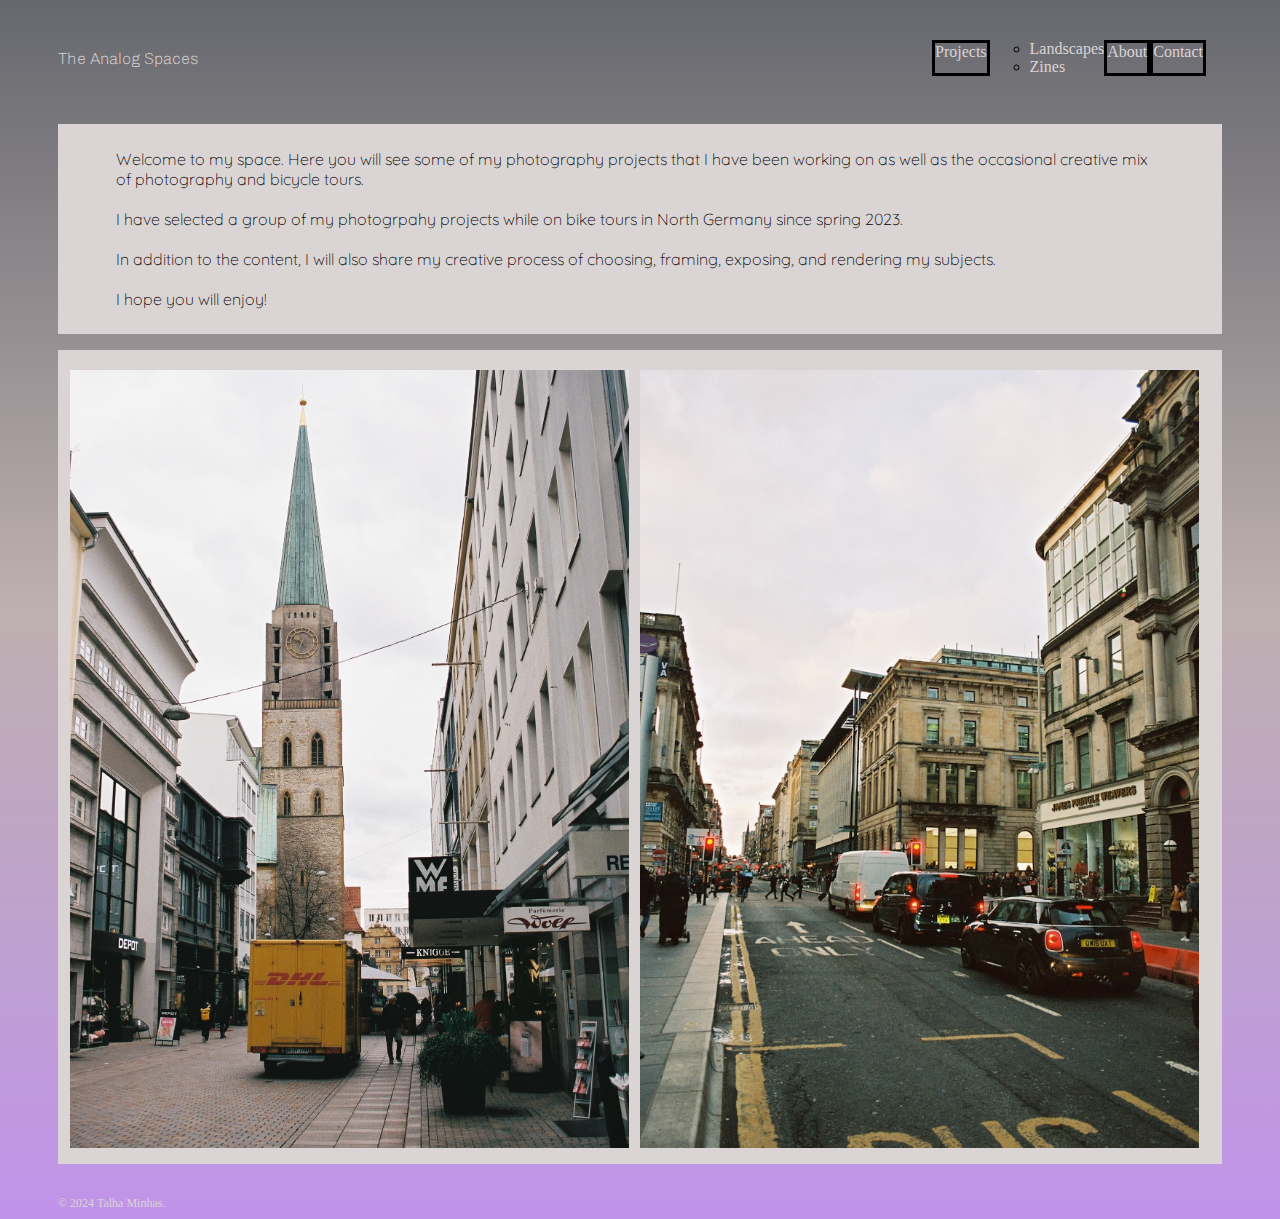
<file: index.html>
<!DOCTYPE html>
<html lang="en">
  <head>
    <title>Through My Lenses</title>
    <meta charset="UTF-8" />
    <meta
      name="viewport"
      content="width=device-width, height=device-height, initial-scale=1"
    />
    <link href="style.css" rel="stylesheet" />
    <link rel="preconnect" href="https://fonts.googleapis.com" />
    <link rel="preconnect" href="https://fonts.gstatic.com" crossorigin />
    <link
      href="https://fonts.googleapis.com/css2?family=Chivo:ital,wght@0,100..900;1,100..900&display=swap"
      rel="stylesheet"
    />
    <link rel="preconnect" href="https://fonts.googleapis.com" />
    <link rel="preconnect" href="https://fonts.gstatic.com" crossorigin />
    <link
      href="https://fonts.googleapis.com/css2?family=Quicksand:wght@300..700&display=swap"
      rel="stylesheet"
    />
  </head>

  <body>
    <div class="header">
      <div class="burger">
        <div class="line"></div>
        <div class="line"></div>
        <div class="line"></div>
      </div>

      <div class="page-name">
        <p>The Analog Spaces</p>
      </div>

      <ul class="burger-menu">
        <li class="menu-item"><a>Projects</a></li>

        <ul class="sub-menu">
          <li>
            <a href="/Projects-landscapes/projects-landscapes.html"
              >Landscapes</a
            >
          </li>
          <li><a href="/Zines/zines.html">Zines</a></li>
        </ul>

        <li class="menu-item"><a>About</a></li>
        <li class="menu-item"><a>Contact</a></li>
      </ul>
    </div>

    <article class="text-home">
      Welcome to my space. Here you will see some of my photography projects
      that I have been working on as well as the occasional creative mix of
      photography and bicycle tours.<br /><br />I have selected a group of my
      photogrpahy projects while on bike tours in North Germany since spring
      2023.<br /><br />In addition to the content, I will also share my creative
      process of choosing, framing, exposing, and rendering my subjects.<br /><br />I
      hope you will enjoy!
    </article>

    <div class="image-container-1">
      <div class="home-image">
        <img src="images/5.30.JPG" alt="dhl" class="home-image" />
      </div>
      <div class="home-image">
        <img
          src="images/R1-00240-0017.JPG"
          alt="glasgow-street"
          class="home-image"
        />
      </div>
    </div>

    <footer class="copywrite-declaration">© 2024 Talha Minhas.</footer>
    <script src="script.js"></script>
  </body>
</html>
</file>
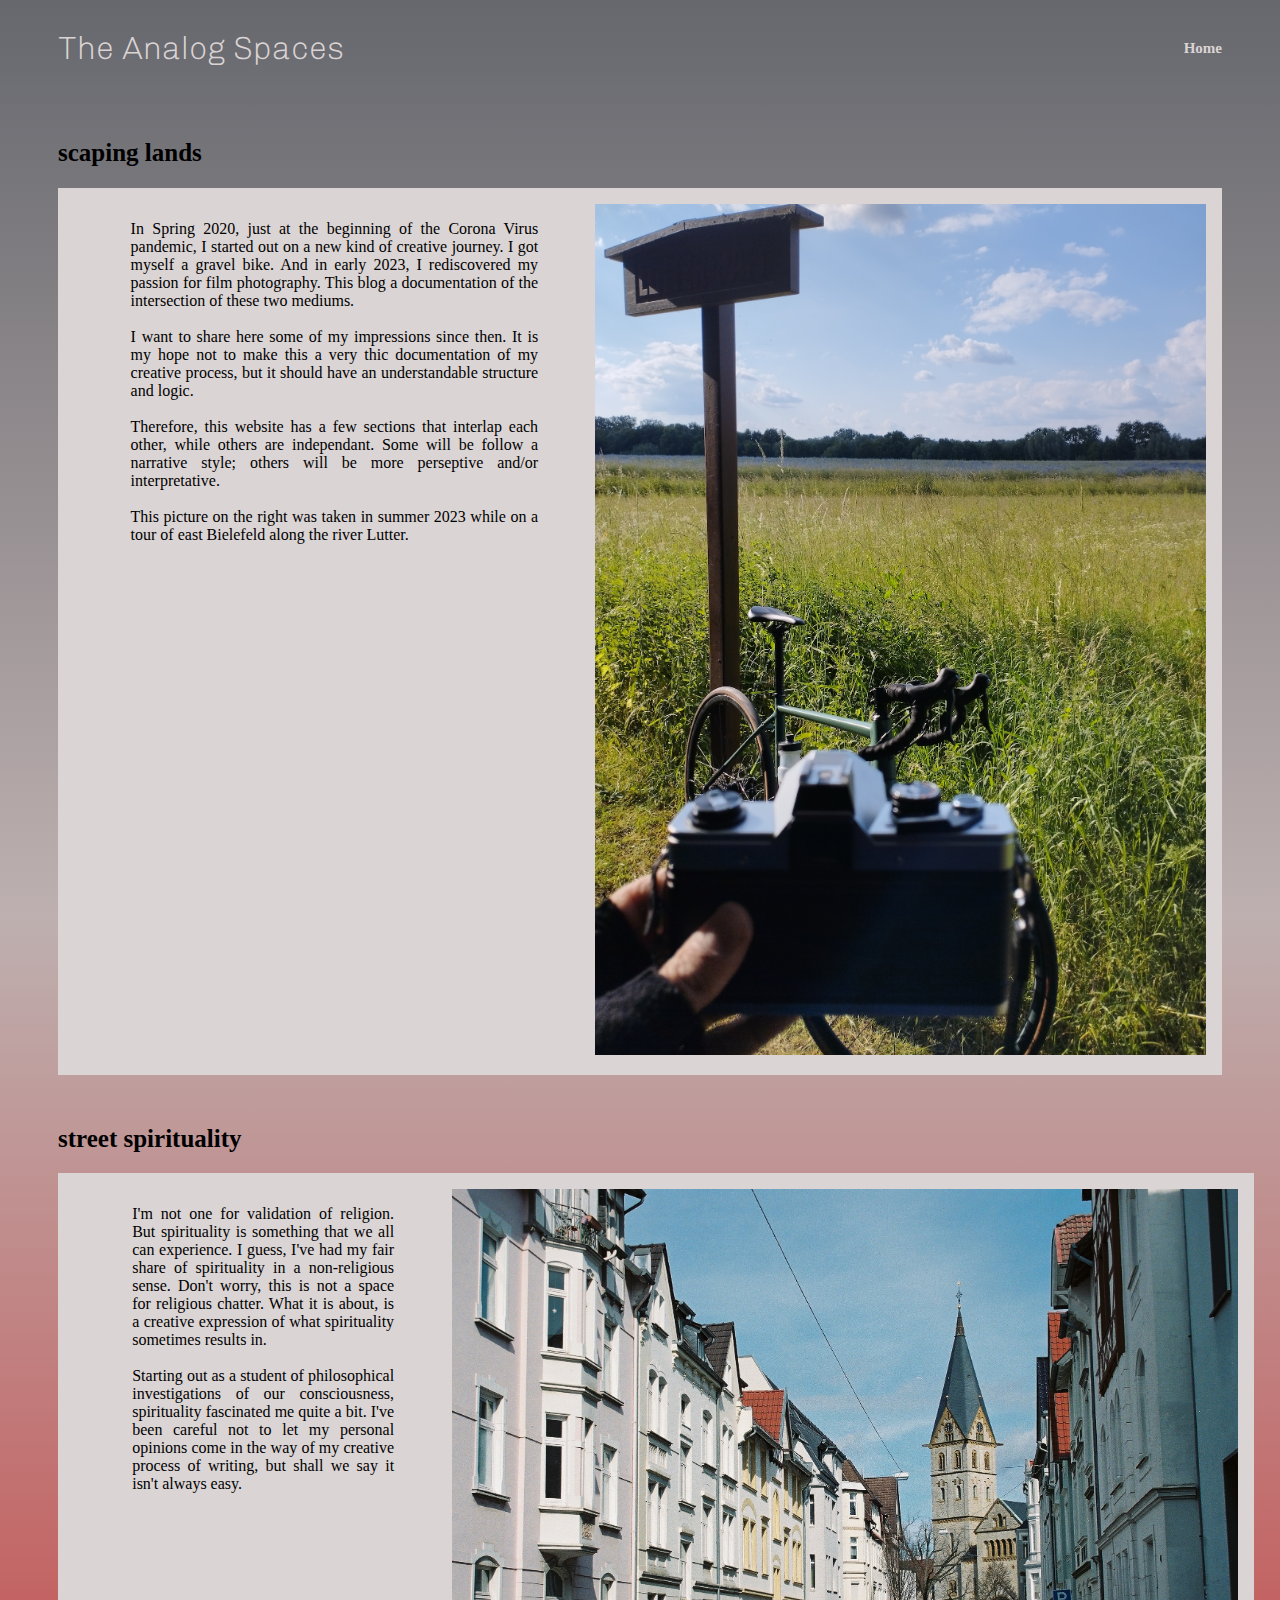
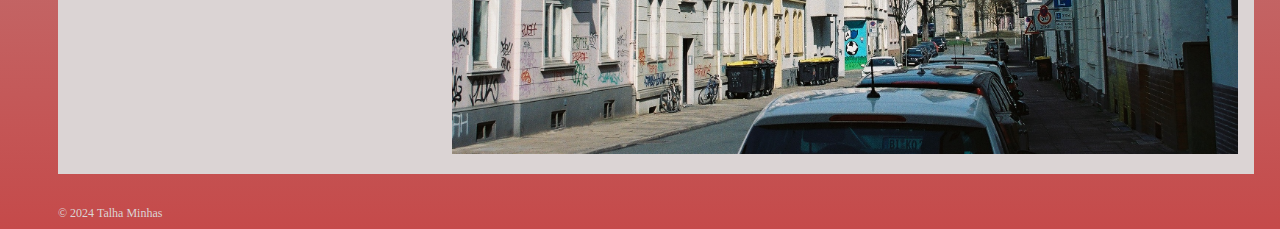
<file: Projects-landscapes/projects-landscapes.html>
<!DOCTYPE html>
<html lang="en">
  <head>
    <meta charset="UTF-8" />
    <meta name="viewport" content="width=device-width, initial-scale=1.0" />
    <title>Landscapes</title>
    <link rel="stylesheet" href="style-landscapes.css" />
    <link
      href="https://fonts.googleapis.com/css2?family=Chivo:ital,wght@0,100..900;1,100..900&display=swap"
      rel="stylesheet"
    />
  </head>

  <body>
    <div class="title-container">
      <a href="/index.html"><h1 class="page-name">The Analog Spaces</h1></a>

      <div>
        <nav>
          <p class="dropdown">Home</p>
        </nav>
      </div>
    </div>

    <h2 class="sub-headline">scaping lands</h2>
    <div class="post-one">
      <article class="text-post-one">
        <p>
          In Spring 2020, just at the beginning of the Corona Virus pandemic, I
          started out on a new kind of creative journey. I got myself a gravel
          bike. And in early 2023, I rediscovered my passion for film
          photography. This blog a documentation of the intersection of these
          two mediums.
          <br /><br />I want to share here some of my impressions since then. It
          is my hope not to make this a very thic documentation of my creative
          process, but it should have an understandable structure and logic.
          <br /><br />Therefore, this website has a few sections that interlap
          each other, while others are independant. Some will be follow a
          narrative style; others will be more perseptive and/or interpretative.
          <br /><br />This picture on the right was taken in summer 2023 while
          on a tour of east Bielefeld along the river Lutter.
        </p>
      </article>
      <div class="image-post-one">
        <img
          src="/images/IMG_20230614_181615.jpg"
          alt="bike-camera"
          class="bike-camera-img"
        />
      </div>
    </div>
    <h2 class="sub-headline">street spirituality</h2>
    <div class="post-two">
      <article class="text-post-two">
        <p>
          I'm not one for validation of religion. But spirituality is something
          that we all can experience. I guess, I've had my fair share of
          spirituality in a non-religious sense. Don't worry, this is not a
          space for religious chatter. What it is about, is a creative
          expression of what spirituality sometimes results in. <br /><br />
          Starting out as a student of philosophical investigations of our
          consciousness, spirituality fascinated me quite a bit. I've been
          careful not to let my personal opinions come in the way of my creative
          process of writing, but shall we say it isn't always easy.
        </p>
      </article>
      <div class="image-post-two">
        <img
          src="/images/4.14A.JPG"
          alt="church-street"
          class="church-street-img"
        />
      </div>
    </div>
    <footer>&copy; 2024 Talha Minhas</footer>
  </body>
</html>
</file>
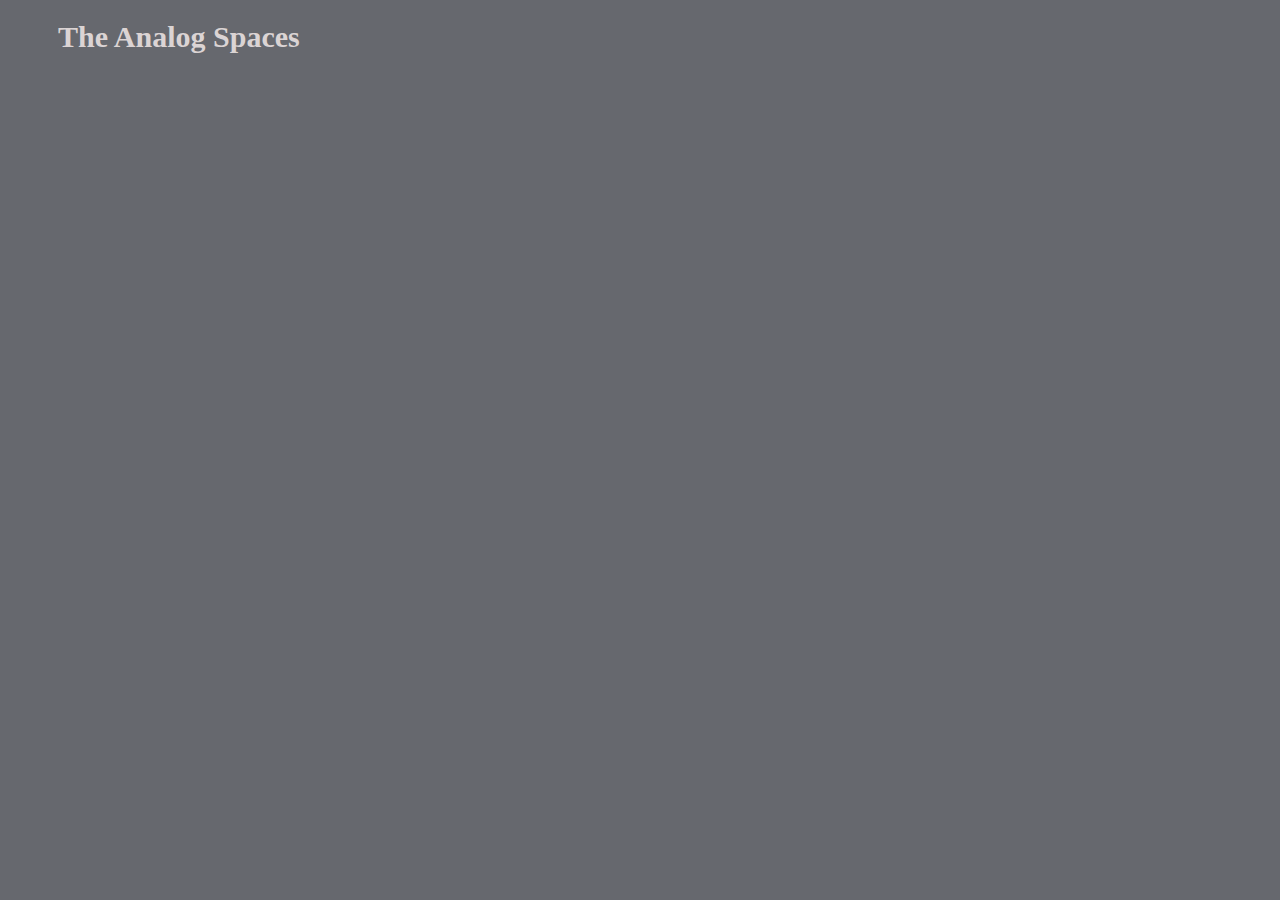
<file: Zines/zines.html>
<!DOCTYPE html>
<html lang="en">
  <head>
    <meta charset="UTF-8" />
    <meta name="viewport" content="width=device-width, initial-scale=1.0" />
    <title>Zines</title>
    <link rel="stylesheet" href="style-zines.css" />
  </head>
  <body>
    <a href="/index.html"><h1 class="headline">The Analog Spaces</h1></a>
  </body>
</html>
</file>
<file: style.css>
/* Basic styles */

body {
  background: linear-gradient(
    180deg,
    rgb(102, 104, 110),
    rgb(190, 176, 176),
    rgb(192, 147, 234)
  );
  padding-left: 50px;
  padding-right: 50px;
}

a {
  color: rgb(219, 212, 212);
  text-decoration: none;
  cursor: pointer;
}

/* Header & co. */

.header {
  display: flex;
  justify-content: space-between;
  align-items: center;
  position: relative;
  padding: 1em;
  padding-inline-start: 0;
}

.burger {
  display: flex;
  margin-right: 5px;
}

.line {
  height: 2px;
  width: 25px;
  background-color: rgb(219, 212, 212);
  margin: 5px 0;
}

.menu-item {
  position: relative;
  border: solid;
}

.page-name {
  display: flex;
  color: rgb(219, 212, 212);
  font-family: "Chivo", sans-serif;
  font-optical-sizing: auto;
  font-weight: 100;
  font-style: normal;
}

/* menu bar for large screens */
@media (max-width: 1280px) {
  .burger {
    display: none;
  }

  .burger-menu {
    list-style-type: none;
    margin-left: 1em;
    padding: 0;
    display: flex;
    flex-direction: row;
    justify-content: flex-end;
    left: 0%;
    height: auto;
  }
}

/* Burger menu for smaller screens */

@media (max-width: 480px) {
  .burger {
    display: inline-block;
    align-content: center;
    margin-right: 5px;
  }
  .burger-menu {
    list-style-type: none;
    font-family: "Quicksand", sans-serif;
    margin-top: 0;
    margin-left: 57px;
    padding: 0;
    display: flex;
    flex-direction: column;
    position: fixed;
    height: 25%;
    top: 65px;
    left: -76%;
    width: 50%;
  }
  .burger-menu.active {
    display: block;
    left: 0%;
    background-color: rgb(161, 158, 158, 0.75);
  }
}

/* dropdown styles */

/* article and images containers */

.text-home {
  display: block;
  font-family: "Quicksand", sans-serif;
  font-optical-sizing: auto;
  font-weight: 100;
  font-style: normal;
  position: center;
  justify-content: center;
  background-color: rgb(219, 212, 212);
  margin-top: 1em;
  margin-bottom: 1em;
  padding-left: 5%;
  padding-right: 5%;
  padding-top: 25px;
  padding-bottom: 25px;
}

.image-container-1 {
  display: flex;
  justify-content: space-between;
  align-items: center;
  padding: 1%;
  width: auto;
  height: auto;
  background-color: rgb(219, 212, 212);
}

.home-image {
  width: 100%;
  height: auto;
  margin-right: 1%;
  margin-top: 0.5%;
}

.copywrite-declaration {
  margin-top: 32px;
  color: rgb(219, 212, 212);
  font-size: 12px;
}
</file>
<file: Projects-landscapes/style-landscapes.css>
body {
  background: linear-gradient(
    180deg,
    rgb(102, 104, 110),
    rgb(190, 176, 176),
    rgb(197, 74, 74)
  );
  padding-left: 50px;
  padding-right: 50px;
}

.dropdown {
  font-weight: 600;
  font-size: 15px;
  margin-left: 16px;
  color: rgb(219, 212, 212);
  position: relative;
}

.dropdown-contents {
  display: none;
  position: absolute;
  color: rgb(219, 212, 212);
}

a {
  color: black;
  text-decoration: none;
}
p {
  text-align: justify;
}

.title-container {
  display: flex;
  justify-content: space-between;
  align-items: center;
  position: center;
}

.page-name {
  color: rgb(219, 212, 212);
  font-family: "Chivo", sans-serif;
  font-optical-sizing: auto;
  font-weight: 100;
  font-style: normal;
}

.sub-headline {
  font-size: 25px;
  margin-top: 50px;
}

.post-one {
  display: flex;
  justify-content: space-between;
  padding: 16px;
  background-color: rgb(219, 212, 212);
  width: auto;
  height: auto;
}

.text-post-one {
  width: 40%;
  margin-left: 5%;
}

.image-post-one {
  width: 60%;
  height: auto;
  margin-left: 5%;
}

.bike-camera-img {
  width: 100%;
  height: auto;
}

.post-two {
  display: flex;
  justify-content: space-between;
  width: 100%;
  height: auto;
  padding: 16px;
  background-color: rgb(219, 212, 212);
}

.text-post-two {
  width: 25%;
  margin-left: 5%;
}

.image-post-two {
  width: 75%;
  height: auto;
  margin-left: 5%;
}

.church-street-img {
  width: 100%;
  height: auto;
}

footer {
  color: rgb(219, 212, 212);
  font-size: 12px;
  margin-top: 32px;
}
</file>
<file: Zines/style-zines.css>
body {
  background-color: rgb(102, 104, 110);
  padding-left: 50px;
  padding-right: 50px;
}

a {
  color: black;
  text-decoration: none;
}

.headline {
  color: black;
  font-size: 30px;
  color: rgb(219, 212, 212);
}
</file>
